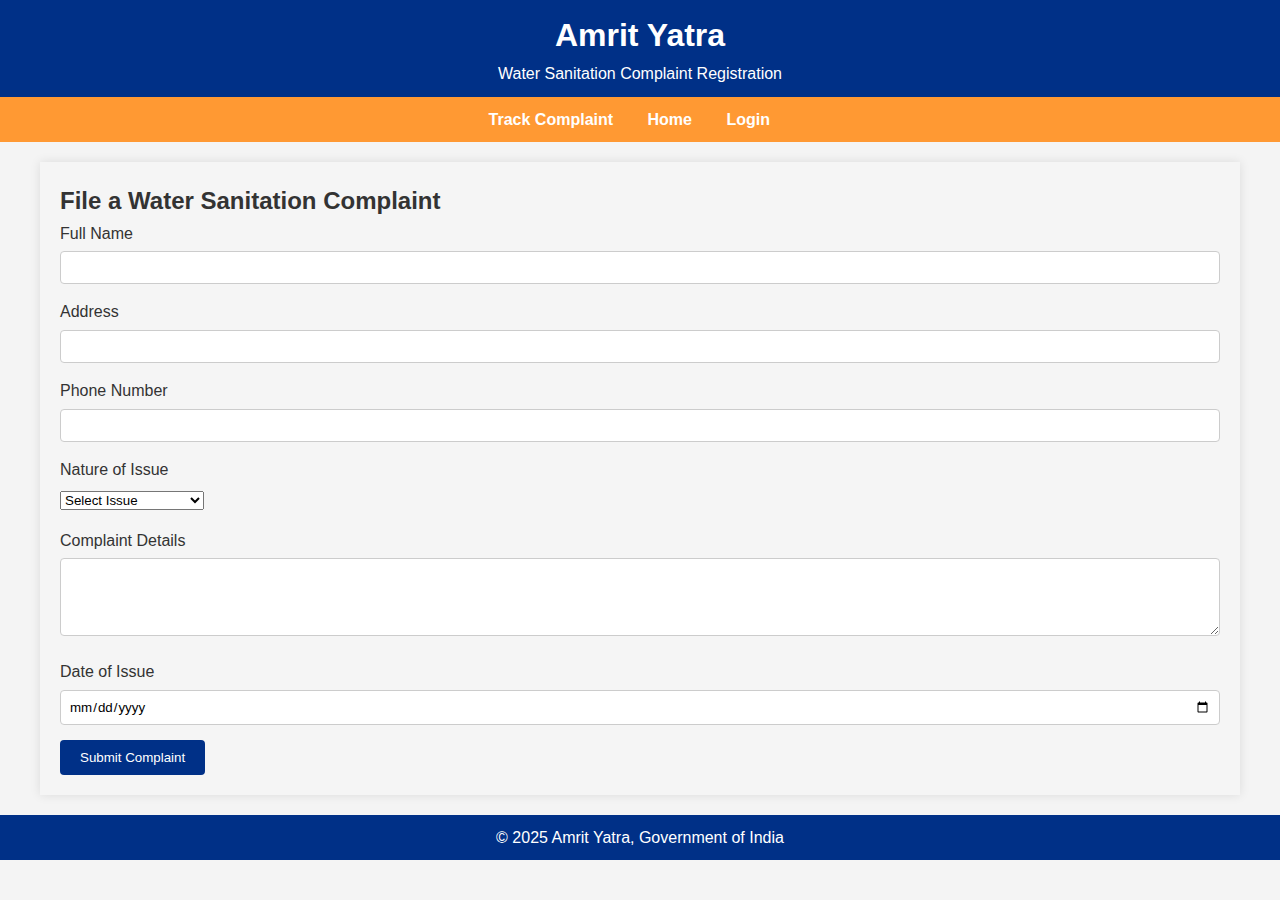
<file: complaint.html>
<!DOCTYPE html>
<html lang="en">
<head>
    <meta charset="UTF-8">
    <meta name="viewport" content="width=device-width, initial-scale=1.0">
    <title>Water Sanitation Complaint - Amrit Yatra</title>
    <style>
        * {
            margin: 0;
            padding: 0;
            box-sizing: border-box;
            font-family: Arial, sans-serif;
        }
        body {
            background-color: #f4f4f4;
            color: #333;
            line-height: 1.6;
        }
        header {
            background-color: #003087;
            color: white;
            padding: 10px 20px;
            text-align: center;
        }
        header h1 {
            font-size: 2rem;
        }
        nav {
            background-color: #ff9933;
            padding: 10px;
            padding-left: 37%;
        }
        nav a {
            color: white;
            text-decoration: none;
            margin: 0 15px;
            font-weight: bold;
        }
        .container {
            max-width: 1200px;
            margin: 20px auto;
            padding: 20px;
            background: whitesmoke;
            border-radius: 15px solid black;
            box-shadow: 0 0 10px rgba(0, 0, 0, 0.1);
        }
        .form-group {
            margin-bottom: 15px;
        }
        .form-group label {
            display: block;
            margin-bottom: 5px;
        }
        .form-group input, .form-group textarea {
            width: 100%;
            padding: 8px;
            border: 1px solid #ccc;
            border-radius: 4px;
        }
        button {
            background-color: #003087;
            color: white;
            padding: 10px 20px;
            border: none;
            border-radius: 4px;
            cursor: pointer;
        }
        button:hover {
            background-color: #ff9933;
        }
        footer {
            text-align: center;
            padding: 10px;
            background-color: #003087;
            color: white;
            position: fixed;
            bottom: 10;
            width: 100%;
        }
        @media (max-width: 768px) {
            header h1 {
                font-size: 1.5rem;
            }
            nav a {
                display: block;
                margin: 10px 0;
            }
            .container {
                margin: 10px;
                padding: 10px;
            }
        }
    </style>
</head>
<body>
    <header>
        <h1>Amrit Yatra</h1>
        <p>Water Sanitation Complaint Registration</p>
    </header>
    <nav>
        <a href="/track_complaint">Track Complaint</a>
        <a href="/">Home</a>
        <a href="/login">Login</a>
    </nav>
    <div class="container">
        <h2>File a Water Sanitation Complaint</h2>
        <form id="complaintForm" method="post" action="/submit_complaint">
            <div class="form-group">
                <label for="name">Full Name</label>
                <input type="text" id="name" name="name" required>
            </div>
            <div class="form-group">
                <label for="address">Address</label>
                <input type="text" id="address" name="address" required>
            </div>
            <div class="form-group">
                <label for="phone">Phone Number</label>
                <input type="tel" id="phone" name="phone" required>
            </div>
            <div class="form-group">
                <label for="issue">Nature of Issue</label>
                <select id="issue" name="issue" required>
                    <option value="">Select Issue</option>
                    <option value="No Water Supply">No Water Supply</option>
                    <option value="Contaminated Water">Contaminated Water</option>
                    <option value="Leaking Pipes">Leaking Pipes</option>
                    <option value="Other">Other</option>
                </select>
            </div>
            <div class="form-group">
                <label for="details">Complaint Details</label>
                <textarea id="details" name="details" rows="4" required></textarea>
            </div>
            <div class="form-group">
                <label for="date">Date of Issue</label>
                <input type="date" id="date" name="date" required>
            </div>
            <button type="submit">Submit Complaint</button>
        </form>
    </div>
    <footer>
        <p>© 2025 Amrit Yatra, Government of India</p>
    </footer>
</body>
</html>
</file>
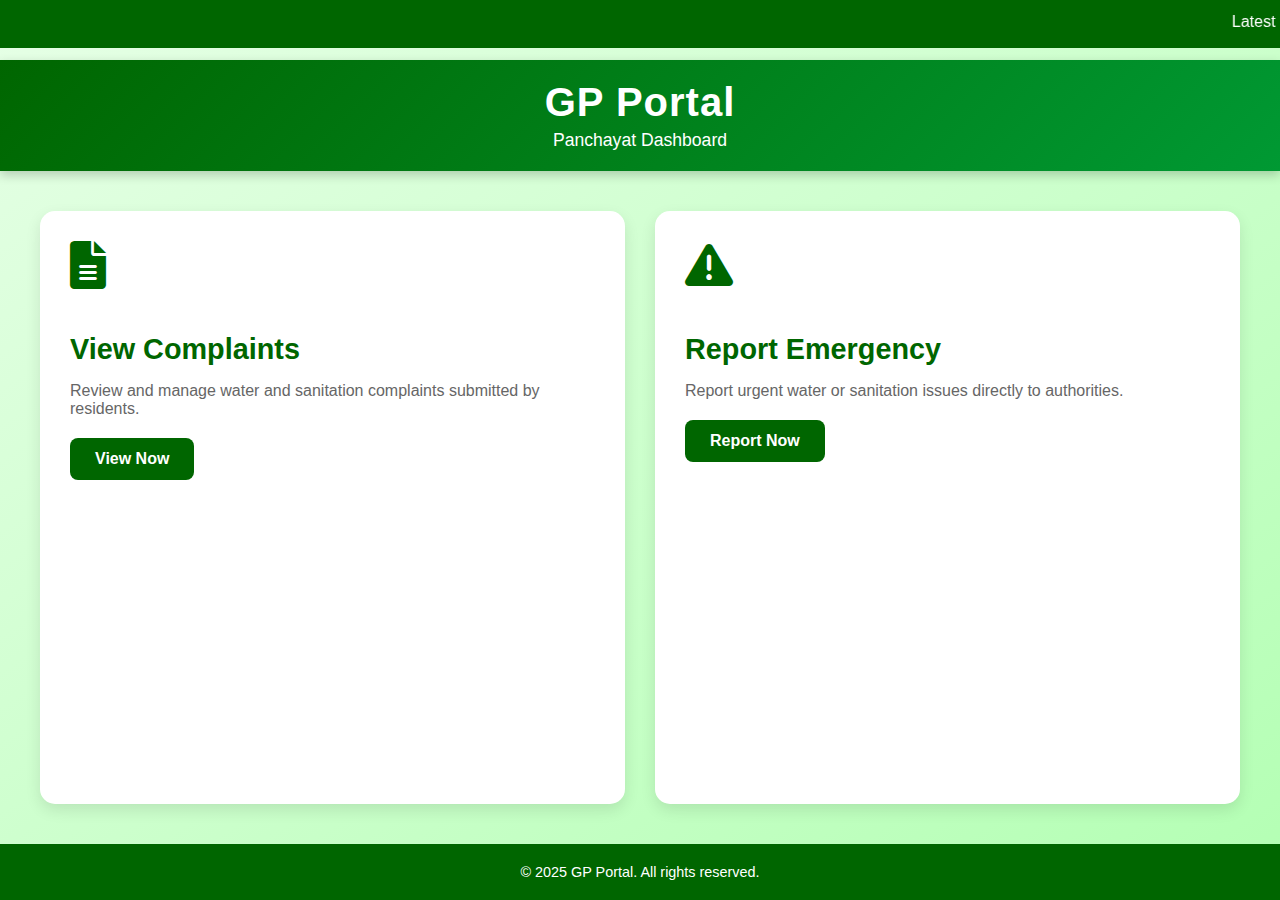
<file: gov_dashboard.html>
<!DOCTYPE html>
<html lang="en">
<head>
  <meta charset="UTF-8">
  <meta name="viewport" content="width=device-width, initial-scale=1.0">
  <title>GP Portal - Panchayat Dashboard</title>
  <link href="https://cdnjs.cloudflare.com/ajax/libs/font-awesome/6.0.0-beta3/css/all.min.css" rel="stylesheet">
  <style>
    /* General Styles */
    body {
      font-family: 'Arial', sans-serif;
      background: linear-gradient(to bottom right, #e6ffe6, #b3ffb3);
      min-height: 100vh;
      margin: 0;
      display: flex;
      flex-direction: column;
      overflow-x: hidden;
    }

    /* News Ticker */
    .news-ticker {
      background: #006600;
      color: white;
      padding: 10px 0;
      position: fixed;
      top: 0;
      width: 100%;
      z-index: 20;
      overflow: hidden;
      font-size: 1rem;
    }
    .news-ticker marquee {
      width: 100%;
      line-height: 1.5;
    }

    /* Header */
    .header {
      background: linear-gradient(135deg, #006600, #009933);
      color: white;
      padding: 20px;
      text-align: center;
      box-shadow: 0 4px 10px rgba(0, 0, 0, 0.2);
      position: sticky;
      top: 60px; /* Adjusted for news ticker height */
      z-index: 10;
    }
    .header h1 {
      margin: 0;
      font-size: 2.5rem;
      letter-spacing: 1px;
    }
    .header p {
      margin: 5px 0 0;
      font-size: 1.1rem;
    }

    /* Dashboard Container */
    .dashboard {
      max-width: 1200px;
      margin: 100px auto 40px; /* Adjusted margin-top for news ticker and header */
      padding: 0 20px;
      flex-grow: 1;
      display: grid;
      grid-template-columns: repeat(auto-fit, minmax(300px, 1fr));
      gap: 30px;
    }

    /* Card Styles */
    .card {
      background: white;
      border-radius: 15px;
      padding: 30px;
      box-shadow: 0 6px 15px rgba(0, 0, 0, 0.1);
      transition: transform 0.3s ease, box-shadow 0.3s ease;
      position: relative;
      overflow: hidden;
    }
    .card:hover {
      transform: translateY(-10px);
      box-shadow: 0 12px 25px rgba(0, 0, 0, 0.15);
    }
    .card::before {
      content: '';
      position: absolute;
      top: 0;
      left: -100%;
      width: 100%;
      height: 100%;
      background: linear-gradient(120deg, rgba(255, 255, 255, 0.2), rgba(255, 255, 255, 0));
      transition: left 0.5s ease;
    }
    .card:hover::before {
      left: 100%;
    }

    .card i {
      font-size: 3rem;
      color: #006600;
      margin-bottom: 20px;
    }
    .card h2 {
      font-size: 1.8rem;
      color: #006600;
      margin-bottom: 15px;
    }
    .card p {
      font-size: 1rem;
      color: #666;
      margin-bottom: 20px;
    }
    .card a {
      display: inline-block;
      padding: 12px 25px;
      background: #006600;
      color: white;
      text-decoration: none;
      border-radius: 8px;
      font-weight: bold;
      transition: background 0.3s ease, transform 0.2s ease;
    }
    .card a:hover {
      background: #004d00;
      transform: scale(1.05);
    }

    /* Footer */
    .footer {
      background: #006600;
      color: white;
      text-align: center;
      padding: 20px;
      margin-top: auto;
      transition: transform 0.5s ease;
    }
    .footer.slide-up {
      transform: translateY(0);
    }
    .footer p {
      margin: 0;
      font-size: 0.9rem;
    }

    /* Responsive Design */
    @media (max-width: 768px) {
      .dashboard {
        grid-template-columns: 1fr;
      }
      .header h1 {
        font-size: 2rem;
      }
      .news-ticker {
        font-size: 0.9rem;
      }
    }

    /* Scroll Animation */
    @keyframes slideUp {
      from { transform: translateY(100%); }
      to { transform: translateY(0); }
    }
  </style>
</head>
<body>
  <!-- News Ticker -->
  <div class="news-ticker">
    <marquee behavior="scroll" direction="left" scrollamount="6">
      Latest Indian Sanitation News: 
      Government launches Swachh Bharat Mission 2.0 to improve rural sanitation | 
      Tamil Nadu achieves 100% ODF status in rural areas | 
      New water purification plants installed in 50 Gujarat villages | 
      Maharashtra allocates ₹500 crore for sanitation infrastructure
    </marquee>
  </div>

  <!-- Header -->
  <div class="header">
    <h1>GP Portal</h1>
    <p>Panchayat Dashboard</p>
  </div>

  <!-- Dashboard -->
  <div class="dashboard">
    <!-- View Complaints Card -->
    <div class="card">
      <i class="fas fa-file-alt"></i>
      <h2>View Complaints</h2>
      <p>Review and manage water and sanitation complaints submitted by residents.</p>
      <a href="/view_complaints">View Now</a>
    </div>
    

    <!-- Report Emergency Card -->
    <div class="card">
      <i class="fas fa-exclamation-triangle"></i>
      <h2>Report Emergency</h2>
      <p>Report urgent water or sanitation issues directly to authorities.</p>
      <a href="/report_emergency">Report Now</a>
    </div>
  </div>

  <!-- Footer -->
  <div class="footer">
    <p>© 2025 GP Portal. All rights reserved.</p>
  </div>

  <script>
    // Footer slide-up animation on scroll
    window.addEventListener('scroll', () => {
      const footer = document.querySelector('.footer');
      const scrollPosition = window.scrollY + window.innerHeight;
      const documentHeight = document.documentElement.scrollHeight;
      if (scrollPosition > documentHeight - 50) {
        footer.classList.add('slide-up');
        footer.style.animation = 'slideUp 0.5s ease forwards';
      }
    });
  </script>
</body>
</html>
</file>
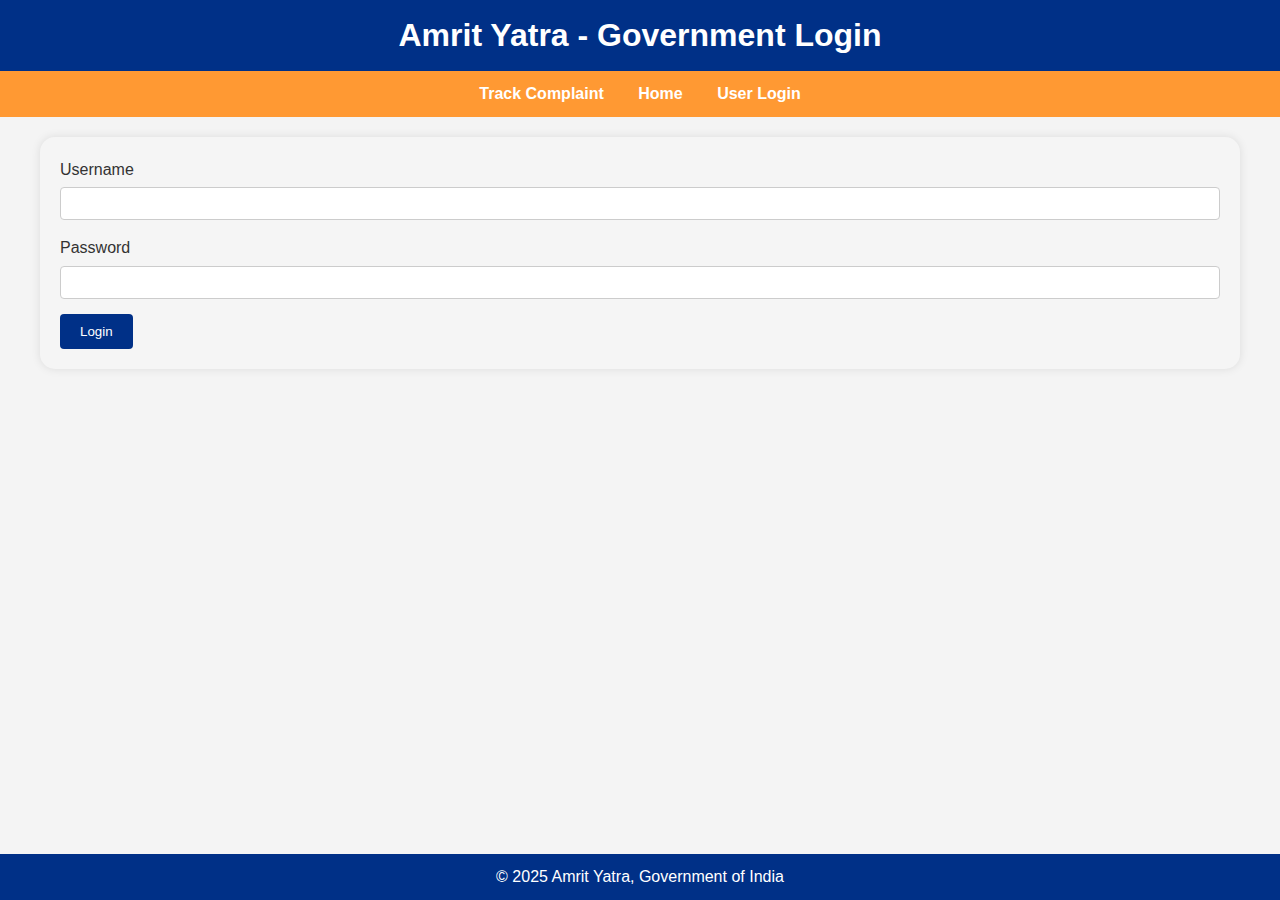
<file: gov_login.html>
<!DOCTYPE html>
<html lang="en">
<head>
    <meta charset="UTF-8">
    <meta name="viewport" content="width=device-width, initial-scale=1.0">
    <title>Government Login - Amrit Yatra</title>
    <style>
        * {
            margin: 0;
            padding: 0;
            box-sizing: border-box;
            font-family: Arial, sans-serif;
        }

        body {
            background-color: #f4f4f4;
            color: #333;
            line-height: 1.6;
        }

        header {
            background-color: #003087;
            color: white;
            padding: 10px 20px;
            text-align: center;
        }

        header h1 {
            font-size: 2rem;
        }

        nav {
            background-color: #ff9933;
            padding: 10px;
            text-align: center;
        }

        nav a {
            color: white;
            text-decoration: none;
            margin: 0 15px;
            font-weight: bold;
        }

        .container {
            max-width: 1200px;
            margin: 20px auto;
            padding: 20px;
            background: whitesmoke;
            border-radius: 15px;
            box-shadow: 0 0 10px rgba(0, 0, 0, 0.1);
        }

        .form-group {
            margin-bottom: 15px;
        }

        .form-group label {
            display: block;
            margin-bottom: 5px;
        }

        .form-group input {
            width: 100%;
            padding: 8px;
            border: 1px solid #ccc;
            border-radius: 4px;
        }

        button {
            background-color: #003087;
            color: white;
            padding: 10px 20px;
            border: none;
            border-radius: 4px;
            cursor: pointer;
        }

        button:hover {
            background-color: #ff9933;
        }

        .warning {
            color: red;
            margin-bottom: 15px;
            text-align: center;
        }

        footer {
            text-align: center;
            padding: 10px;
            background-color: #003087;
            color: white;
            position: fixed;
            bottom: 0;
            width: 100%;
        }

        @media (max-width: 768px) {
            header h1 {
                font-size: 1.5rem;
            }
            nav a {
                display: block;
                margin: 10px 0;
            }
            .container {
                margin: 10px;
                padding: 10px;
            }
        }
    </style>
</head>
<body>
    <header>
        <h1>Amrit Yatra - Government Login</h1>
    </header>
    <nav>
        <a href="/track_complaint">Track Complaint</a>
        <a href="/">Home</a>
        <a href="/login">User Login</a>
    </nav>
    <div class="container">
        <form action="/gov_login" method="POST" id="loginForm" onsubmit="return validateLogin(event)">
            <div id="warning" class="warning" style="display: none;"></div>
            <div class="form-group">
                <label for="username">Username</label>
                <input type="text" id="username" name="username" required>
            </div>
            <div class="form-group">
                <label for="password">Password</label>
                <input type="password" id="password" name="password" required>
            </div>
            <button type="submit">Login</button>
        </form>
    </div>
    <footer>
        <p>© 2025 Amrit Yatra, Government of India</p>
    </footer>
    <script>
        // Valid username-password pairs from the image
        const validCredentials = {
            'gp1@gram.ac.in': 'Gp01gram',
            'gp2@gram.ac.in': 'Gp02gram',
            'gp3@gram.ac.in': 'Gp03gram',
            'gp4@gram.ac.in': 'Gp04gram',
            'gp5@gram.ac.in': 'Gp05gram'
        };

        // Validate login credentials
        function validateLogin(event) {
            event.preventDefault(); // Prevent default form submission

            const username = document.getElementById('username').value;
            const password = document.getElementById('password').value;
            const warning = document.getElementById('warning');

            // Check if credentials match
            if (validCredentials[username] && validCredentials[username] === password) {
                warning.style.display = 'none'; // Hide warning if valid
                // Redirect to gov_dashboard.html after client-side validation
                window.location.href = '/gov_dashboard'; // Server will serve gov_dashboard.html
                return false; // Prevent form submission (handled by redirect)
            } else {
                warning.textContent = 'Invalid username or password';
                warning.style.display = 'block'; // Show warning if invalid
                return false; // Prevent form submission for invalid credentials
            }
        }

        // Check for server-side error query parameter
        const urlParams = new URLSearchParams(window.location.search);
        if (urlParams.get('error') === 'invalid') {
            const warning = document.getElementById('warning');
            warning.textContent = 'Invalid username or password';
            warning.style.display = 'block';
        }
    </script>
</body>
</html>
</file>
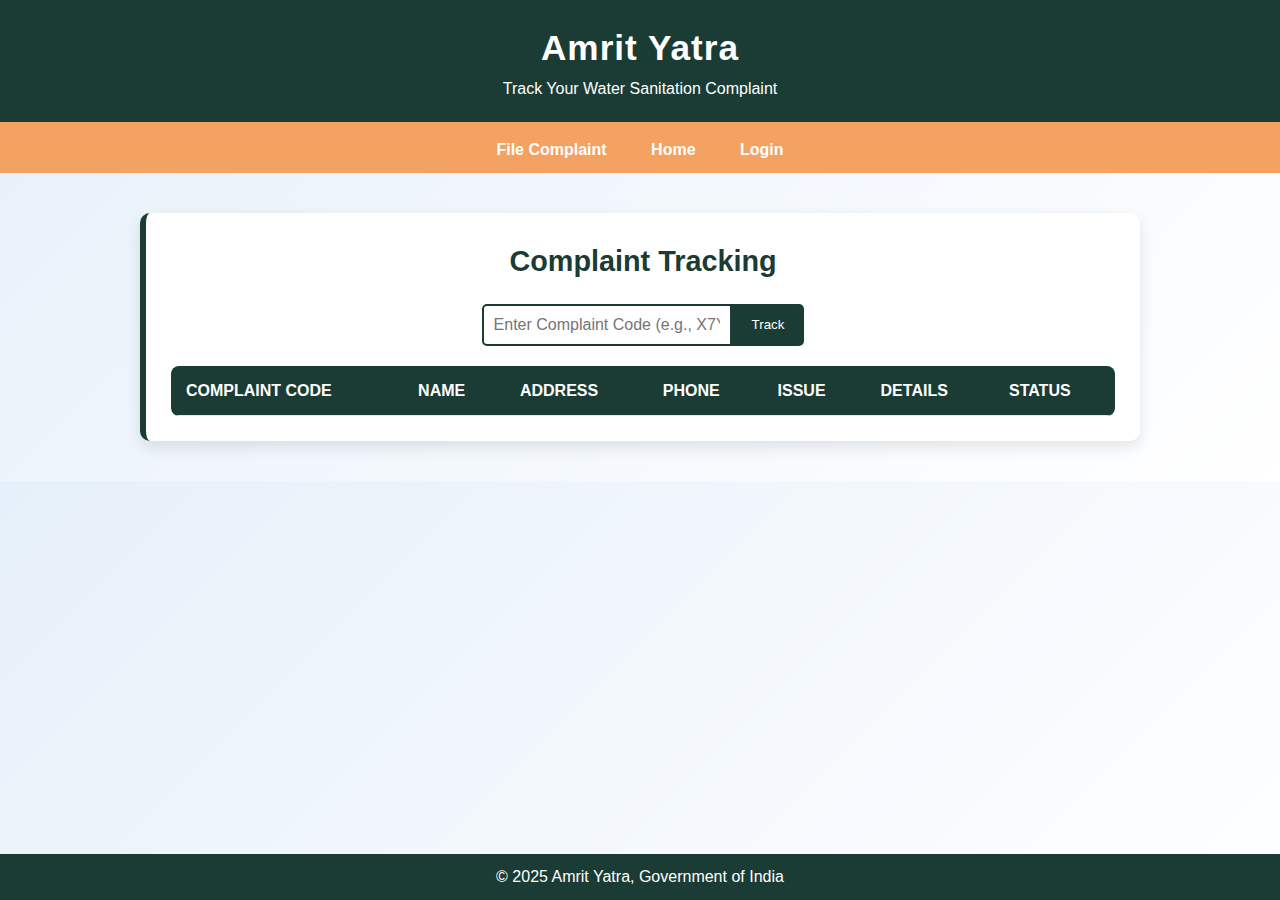
<file: track_complaint.html>
<!DOCTYPE html>
<html lang="en">
<head>
    <meta charset="UTF-8">
    <meta name="viewport" content="width=device-width, initial-scale=1.0">
    <title>Track Complaint - Amrit Yatra</title>
    <style>
        * {
            margin: 0;
            padding: 0;
            box-sizing: border-box;
            font-family: 'Segoe UI', Arial, sans-serif;
        }

        body {
            background: linear-gradient(135deg, #e6f0fa 0%, #fff 100%);
            color: #1a3c34;
            line-height: 1.6;
        }

        header {
            background: #1a3c34;
            color: white;
            padding: 20px;
            text-align: center;
            border-bottom: 5px solid #f4a261;
        }

        header h1 {
            font-size: 2.2rem;
            letter-spacing: 1px;
        }

        nav {
            background: #f4a261;
            padding: 10px;
            text-align: center;
        }

        nav a {
            color: white;
            text-decoration: none;
            margin: 0 20px;
            font-weight: 600;
            transition: color 0.3s ease;
        }

        nav a:hover {
            color: #1a3c34;
        }

        .container {
            max-width: 1000px;
            margin: 40px auto;
            padding: 25px;
            background: white;
            border-radius: 10px;
            box-shadow: 0 6px 15px rgba(0, 0, 0, 0.1);
            border-left: 6px solid #1a3c34;
        }

        h2 {
            color: #1a3c34;
            text-align: center;
            margin-bottom: 20px;
            font-size: 1.8rem;
        }

        .search-bar {
            display: flex;
            justify-content: center;
            margin-bottom: 20px;
        }

        .search-bar input {
            padding: 10px;
            width: 250px;
            border: 2px solid #1a3c34;
            border-radius: 5px 0 0 5px;
            font-size: 1rem;
        }

        .search-bar button {
            padding: 10px 20px;
            background: #1a3c34;
            color: white;
            border: none;
            border-radius: 0 5px 5px 0;
            cursor: pointer;
            transition: background 0.3s ease;
        }

        .search-bar button:hover {
            background: #f4a261;
        }

        .complaint-table {
            overflow-x: auto;
        }

        table {
            width: 100%;
            border-collapse: collapse;
            background: #fff;
            border-radius: 8px;
            overflow: hidden;
        }

        th, td {
            padding: 12px 15px;
            text-align: left;
            border-bottom: 1px solid #e6e6e6;
        }

        th {
            background: #1a3c34;
            color: white;
            font-weight: 600;
            text-transform: uppercase;
        }

        td {
            background: #f9f9f9;
            color: #333;
        }

        tr:nth-child(even) td {
            background: #f1f5f5;
        }

        tr:hover td {
            background: #e6f0fa;
            transition: background 0.2s ease;
        }

        footer {
            background: #1a3c34;
            color: white;
            text-align: center;
            padding: 10px;
            position: fixed;
            bottom: 0;
            width: 100%;
        }

        @media (max-width: 768px) {
            header h1 {
                font-size: 1.6rem;
            }
            nav a {
                display: block;
                margin: 10px 0;
            }
            .container {
                margin: 20px;
                padding: 15px;
            }
            .search-bar input {
                width: 200px;
            }
            table {
                font-size: 0.9rem;
            }
        }
    </style>
</head>
<body>
    <header>
        <h1>Amrit Yatra</h1>
        <p>Track Your Water Sanitation Complaint</p>
    </header>
    <nav>
        <a href="/complaint">File Complaint</a>
        <a href="/">Home</a>
        <a href="/login">Login</a>
    </nav>
    <div class="container">
        <h2>Complaint Tracking</h2>
        <div class="search-bar">
            <input type="text" id="complaintId" placeholder="Enter Complaint Code (e.g., X7Y8Z9)">
            <button onclick="trackComplaint()">Track</button>
        </div>
        <div class="complaint-table">
            <table id="complaintTable">
                <thead>
                    <tr>
                        <th>Complaint Code</th>
                        <th>Name</th>
                        <th>Address</th>
                        <th>Phone</th>
                        <th>Issue</th>
                        <th>Details</th>
                        <th>Status</th>
                    </tr>
                </thead>
                <tbody id="complaintBody">
                    <!-- Populated dynamically -->
                </tbody>
            </table>
        </div>
    </div>
    <footer>
        <p>© 2025 Amrit Yatra, Government of India</p>
    </footer>
    <script>
        function trackComplaint() {
            const complaintId = document.getElementById('complaintId').value.trim();
            const tbody = document.getElementById('complaintBody');
            tbody.innerHTML = ''; // Clear existing rows

            if (!complaintId) {
                tbody.innerHTML = '<tr><td colspan="7">Please enter a complaint code.</td></tr>';
                return;
            }

            fetch(`/track_complaint/${complaintId}`)
                .then(response => response.json())
                .then(data => {
                    if (data.error) {
                        tbody.innerHTML = '<tr><td colspan="7">No complaint found with this code.</td></tr>';
                        return;
                    }

                    const row = document.createElement('tr');
                    row.innerHTML = `
                        <td>${data.code}</td>
                        <td>${data.name}</td>
                        <td>${data.address}</td>
                        <td>${data.phone}</td>
                        <td>${data.issue}</td>
                        <td>${data.details}</td>
                        <td>${data.status}</td>
                    `;
                    tbody.appendChild(row);
                })
                .catch(error => {
                    console.error('Error:', error);
                    tbody.innerHTML = '<tr><td colspan="7">Error fetching complaint data.</td></tr>';
                });
        }
    </script>
</body>
</html>
</file>
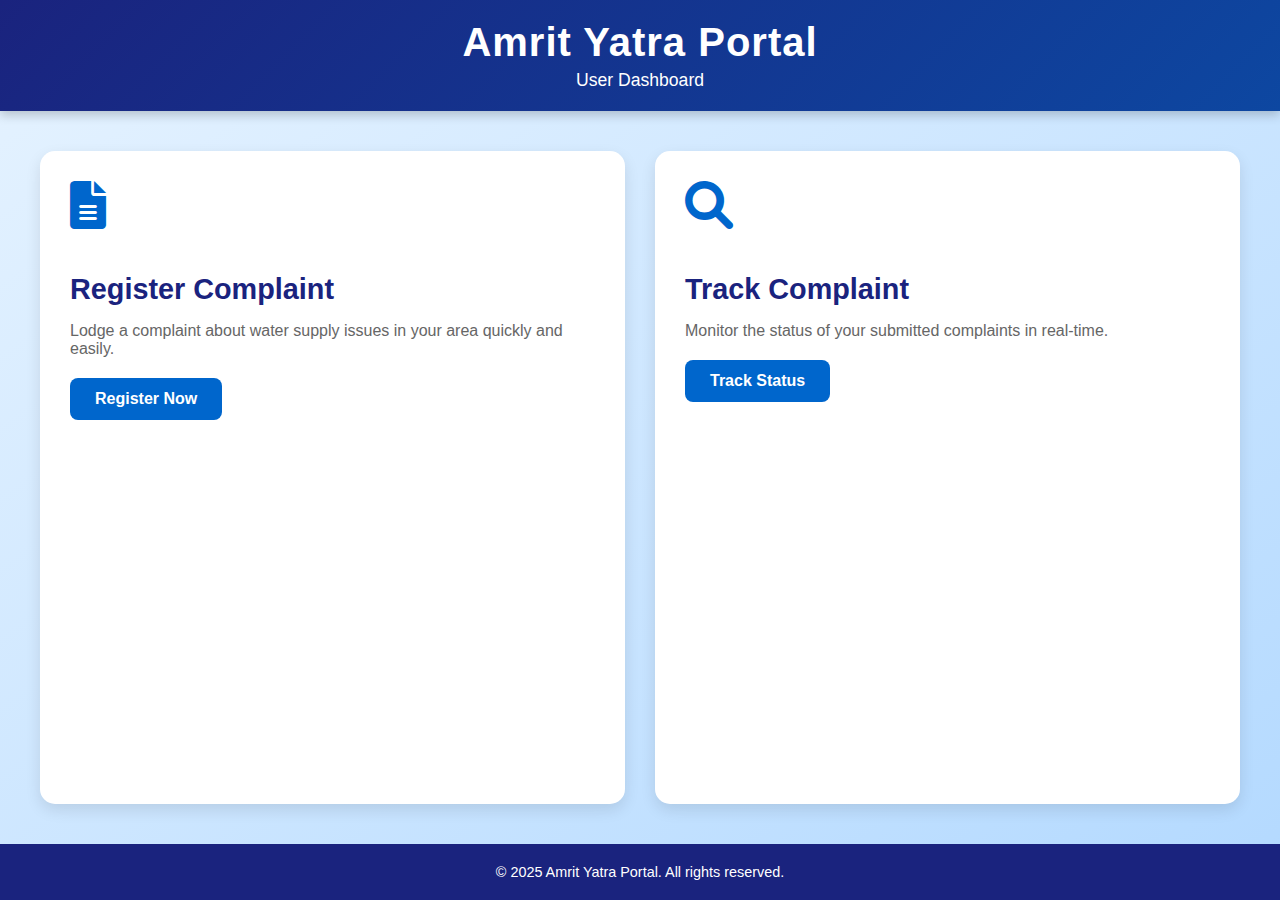
<file: user_dashboard.html>
<!DOCTYPE html>
<html lang="en">
<head>
  <meta charset="UTF-8">
  <meta name="viewport" content="width=device-width, initial-scale=1.0">
  <title>Amrit Yatra Portal - User Dashboard</title>
  <link href="https://cdnjs.cloudflare.com/ajax/libs/font-awesome/6.0.0-beta3/css/all.min.css" rel="stylesheet">
  <style>
    /* General Styles */
    body {
      font-family: 'Arial', sans-serif;
      background: linear-gradient(to bottom right, #e6f3ff, #b3d9ff);
      min-height: 100vh;
      margin: 0;
      display: flex;
      flex-direction: column;
    }

    /* Header */
    .header {
      background: linear-gradient(135deg, #1a237e, #0d47a1);
      color: white;
      padding: 20px;
      text-align: center;
      box-shadow: 0 4px 10px rgba(0, 0, 0, 0.2);
      position: sticky;
      top: 0;
      z-index: 10;
    }
    .header h1 {
      margin: 0;
      font-size: 2.5rem;
      letter-spacing: 1px;
    }
    .header p {
      margin: 5px 0 0;
      font-size: 1.1rem;
    }

    /* Dashboard Container */
    .dashboard {
      max-width: 1200px;
      margin: 40px auto;
      padding: 0 20px;
      flex-grow: 1;
      display: grid;
      grid-template-columns: repeat(auto-fit, minmax(300px, 1fr));
      gap: 30px;
    }

    /* Card Styles */
    .card {
      background: white;
      border-radius: 15px;
      padding: 30px;
      box-shadow: 0 6px 15px rgba(0, 0, 0, 0.1);
      transition: transform 0.3s ease, box-shadow 0.3s ease;
      position: relative;
      overflow: hidden;
    }
    .card:hover {
      transform: translateY(-10px);
      box-shadow: 0 12px 25px rgba(0, 0, 0, 0.15);
    }
    .card::before {
      content: '';
      position: absolute;
      top: 0;
      left: -100%;
      width: 100%;
      height: 100%;
      background: linear-gradient(120deg, rgba(255, 255, 255, 0.2), rgba(255, 255, 255, 0));
      transition: left 0.5s ease;
    }
    .card:hover::before {
      left: 100%;
    }

    .card i {
      font-size: 3rem;
      color: #0066cc;
      margin-bottom: 20px;
    }
    .card h2 {
      font-size: 1.8rem;
      color: #1a237e;
      margin-bottom: 15px;
    }
    .card p {
      font-size: 1rem;
      color: #666;
      margin-bottom: 20px;
    }
    .card a {
      display: inline-block;
      padding: 12px 25px;
      background: #0066cc;
      color: white;
      text-decoration: none;
      border-radius: 8px;
      font-weight: bold;
      transition: background 0.3s ease, transform 0.2s ease;
    }
    .card a:hover {
      background: #004d99;
      transform: scale(1.05);
    }

    /* Footer */
    .footer {
      background: #1a237e;
      color: white;
      text-align: center;
      padding: 20px;
      margin-top: auto;
      transition: transform 0.5s ease;
    }
    .footer.slide-up {
      transform: translateY(0);
    }
    .footer p {
      margin: 0;
      font-size: 0.9rem;
    }

    /* Responsive Design */
    @media (max-width: 768px) {
      .dashboard {
        grid-template-columns: 1fr;
      }
      .header h1 {
        font-size: 2rem;
      }
    }

    /* Scroll Animation */
    @keyframes slideUp {
      from { transform: translateY(100%); }
      to { transform: translateY(0); }
    }
  </style>
</head>
<body>
  <!-- Header -->
  <div class="header">
    <h1>Amrit Yatra Portal</h1>
    <p>User Dashboard</p>
  </div>

  <!-- Dashboard -->
  <div class="dashboard">
    <!-- Register Complaint Card -->
    <div class="card">
      <i class="fas fa-file-alt"></i>
      <h2>Register Complaint</h2>
      <p>Lodge a complaint about water supply issues in your area quickly and easily.</p>
      <a href="/complaint">Register Now</a>
    </div>

    <!-- Track Complaint Card -->
    <div class="card">
      <i class="fas fa-search"></i>
      <h2>Track Complaint</h2>
      <p>Monitor the status of your submitted complaints in real-time.</p>
      <a href="/track_complaint">Track Status</a>
    </div>

  
  </div>

  <!-- Footer -->
  <div class="footer">
    <p>&copy; 2025 Amrit Yatra Portal. All rights reserved.</p>
  </div>

  <script>
    // Footer slide-up animation on scroll
    window.addEventListener('scroll', () => {
      const footer = document.querySelector('.footer');
      const scrollPosition = window.scrollY + window.innerHeight;
      const documentHeight = document.documentElement.scrollHeight;
      if (scrollPosition > documentHeight - 50) {
        footer.classList.add('slide-up');
        footer.style.animation = 'slideUp 0.5s ease forwards';
      }
    });
  </script>
</body>
</html>
</file>
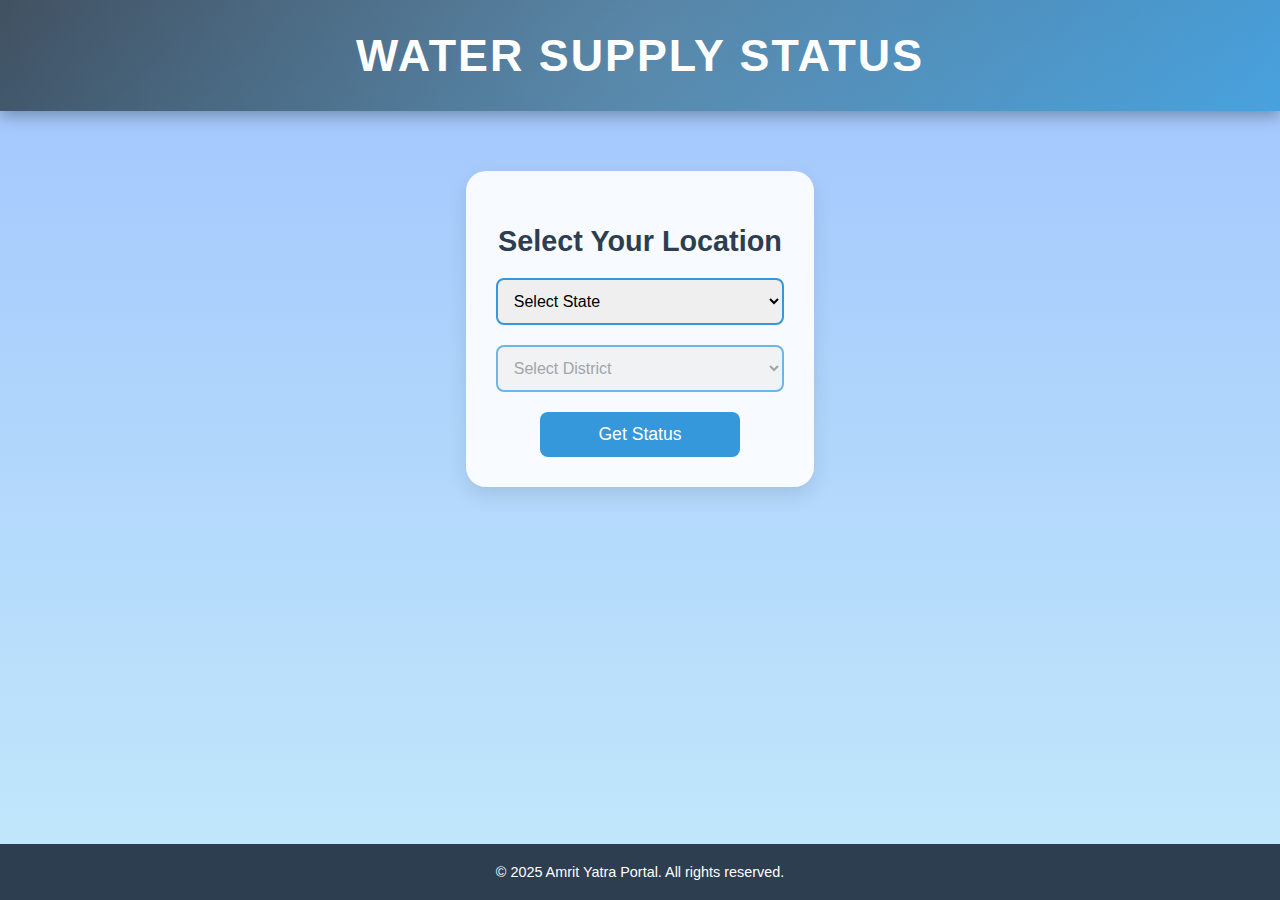
<file: water_status.html>
<!DOCTYPE html>
<html lang="en">
<head>
  <meta charset="UTF-8">
  <meta name="viewport" content="width=device-width, initial-scale=1.0">
  <title>Water Supply Status - Amrit Yatra Portal</title>
  <link href="https://cdnjs.cloudflare.com/ajax/libs/font-awesome/6.0.0-beta3/css/all.min.css" rel="stylesheet">
  <style>
    /* General Styles */
    body {
      font-family: 'Arial', sans-serif;
      background: linear-gradient(to bottom, #a1c4fd, #c2e9fb);
      min-height: 100vh;
      margin: 0;
      display: flex;
      flex-direction: column;
      overflow-x: hidden;
    }

    /* Header */
    .header {
      background: linear-gradient(135deg, #2c3e50, #3498db);
      color: white;
      padding: 30px;
      text-align: center;
      box-shadow: 0 5px 15px rgba(0, 0, 0, 0.3);
      position: relative;
      overflow: hidden;
    }
    .header::before {
      content: '';
      position: absolute;
      top: -50%;
      left: -50%;
      width: 200%;
      height: 200%;
      background: radial-gradient(circle, rgba(255, 255, 255, 0.2), transparent);
      animation: ripple 10s infinite;
    }
    .header h1 {
      font-size: 2.8rem;
      margin: 0;
      text-transform: uppercase;
      letter-spacing: 2px;
      position: relative;
      z-index: 1;
    }

    /* Container */
    .container {
      max-width: 1000px;
      margin: 40px auto;
      padding: 20px;
      flex-grow: 1;
    }

    /* Selection Section */
    .selection {
      background: rgba(255, 255, 255, 0.9);
      padding: 30px;
      border-radius: 20px;
      box-shadow: 0 8px 20px rgba(0, 0, 0, 0.1);
      margin-bottom: 40px;
      transition: transform 0.3s ease;
    }
    .selection:hover {
      transform: scale(1.02);
    }
    .selection h2 {
      color: #2c3e50;
      font-size: 1.8rem;
      margin-bottom: 20px;
      text-align: center;
    }
    .selection select {
      width: 100%;
      padding: 12px;
      margin-bottom: 20px;
      border: 2px solid #3498db;
      border-radius: 8px;
      font-size: 1rem;
      transition: border-color 0.3s ease;
    }
    .selection select:focus {
      border-color: #2980b9;
      outline: none;
    }
    .selection button {
      display: block;
      width: 200px;
      margin: 0 auto;
      padding: 12px;
      background: #3498db;
      color: white;
      border: none;
      border-radius: 8px;
      font-size: 1.1rem;
      cursor: pointer;
      transition: background 0.3s ease, transform 0.2s ease;
    }
    .selection button:hover {
      background: #2980b9;
      transform: translateY(-3px);
    }

    /* Status Section (Hidden Initially) */
    .status {
      display: none;
      background: rgba(255, 255, 255, 0.95);
      padding: 40px;
      border-radius: 20px;
      box-shadow: 0 10px 25px rgba(0, 0, 0, 0.15);
      animation: fadeIn 1s ease forwards;
    }
    .status h2 {
      color: #2c3e50;
      font-size: 2rem;
      margin-bottom: 30px;
      text-align: center;
      position: relative;
    }
    .status h2::after {
      content: '';
      width: 50px;
      height: 3px;
      background: #3498db;
      position: absolute;
      bottom: -10px;
      left: 50%;
      transform: translateX(-50%);
    }
    .status-item {
      display: flex;
      align-items: center;
      margin-bottom: 25px;
      padding: 15px;
      background: #ecf0f1;
      border-radius: 10px;
      transition: transform 0.3s ease;
    }
    .status-item:hover {
      transform: translateX(10px);
    }
    .status-item i {
      font-size: 2rem;
      color: #3498db;
      margin-right: 20px;
    }
    .status-item div {
      flex-grow: 1;
    }
    .status-item strong {
      display: block;
      font-size: 1.2rem;
      color: #2c3e50;
    }
    .status-item p {
      margin: 5px 0 0;
      color: #7f8c8d;
    }

    /* Buffering Animation */
    .buffering {
      display: none;
      position: fixed;
      top: 50%;
      left: 50%;
      transform: translate(-50%, -50%);
      width: 80px;
      height: 80px;
      border: 8px solid #3498db;
      border-top: 8px solid transparent;
      border-radius: 50%;
      animation: spin 1s linear infinite;
      z-index: 100;
    }

    /* Footer */
    .footer {
      background: #2c3e50;
      color: white;
      text-align: center;
      padding: 20px;
      margin-top: auto;
      transition: transform 0.5s ease;
    }
    .footer p {
      margin: 0;
      font-size: 0.9rem;
    }

    /* Animations */
    @keyframes ripple {
      0% { transform: rotate(0deg); }
      100% { transform: rotate(360deg); }
    }
    @keyframes fadeIn {
      from { opacity: 0; transform: translateY(20px); }
      to { opacity: 1; transform: translateY(0); }
    }
    @keyframes spin {
      0% { transform: translate(-50%, -50%) rotate(0deg); }
      100% { transform: translate(-50%, -50%) rotate(360deg); }
    }
  </style>
</head>
<body>
  <!-- Header -->
  <div class="header">
    <h1>Water Supply Status</h1>
  </div>

  <!-- Container -->
  <div class="container">
    <!-- Selection Section -->
    <div class="selection">
      <h2>Select Your Location</h2>
      <select id="state" onchange="updateDistricts()">
        <option value="" disabled selected>Select State</option>
        <option value="karnataka">Karnataka</option>
        <option value="maharashtra">Maharashtra</option>
        <option value="tamilnadu">Tamil Nadu</option>
      </select>
      <select id="district" disabled>
        <option value="" disabled selected>Select District</option>
      </select>
      <button onclick="fetchStatus()">Get Status</button>
    </div>

    <!-- Status Section -->
    <div class="status" id="status">
      <h2>Water Supply Status</h2>
      <div class="status-item">
        <i class="fas fa-water"></i>
        <div>
          <strong>Water Quality Index</strong>
          <p id="wqi">Calculating...</p>
        </div>
      </div>
      <div class="status-item">
        <i class="fas fa-river"></i>
        <div>
          <strong>River Source</strong>
          <p id="river">Fetching...</p>
        </div>
      </div>
      <div class="status-item">
        <i class="fas fa-flask"></i>
        <div>
          <strong>pH Level</strong>
          <p id="ph">Measuring...</p>
        </div>
      </div>
      <div class="status-item">
        <i class="fas fa-cloud-rain"></i>
        <div>
          <strong>Rain Update</strong>
          <p id="rain">Updating...</p>
        </div>
      </div>
      <div class="status-item">
        <i class="fas fa-newspaper"></i>
        <div>
          <strong>Local Water News</strong>
          <p id="news">Loading...</p>
        </div>
      </div>
    </div>
  </div>

  <!-- Buffering Spinner -->
  <div class="buffering" id="buffering"></div>

  <!-- Footer -->
  <div class="footer">
    <p>© 2025 Amrit Yatra Portal. All rights reserved.</p>
  </div>

  <script>
    // District options based on state
    const districts = {
      karnataka: ['Mysuru', 'Bengaluru', 'Mangaluru'],
      maharashtra: ['Mumbai', 'Pune', 'Nagpur'],
      tamilnadu: ['Chennai', 'Coimbatore', 'Madurai']
    };
  
    // Dummy data for each district
    const waterData = {
      karnataka: {
        mysuru: {
          wqi: '85 (Good)',
          river: 'Kaveri River',
          ph: '7.1 (Neutral)',
          rain: '20 mm (Moderate Rain Today)',
          news: 'Kaveri water levels rise after recent rainfall.'
        },
        bengaluru: {
          wqi: '78 (Moderate)',
          river: 'Arkavathi River',
          ph: '6.8 (Slightly Acidic)',
          rain: '5 mm (Drizzle Today)',
          news: 'City plans water conservation drive.'
        },
        mangaluru: {
          wqi: '90 (Excellent)',
          river: 'Netravati River',
          ph: '7.3 (Neutral)',
          rain: '35 mm (Heavy Rain Today)',
          news: 'Coastal areas report high groundwater recharge.'
        }
      },
      maharashtra: {
        mumbai: {
          wqi: '75 (Moderate)',
          river: 'Mithi River',
          ph: '6.9 (Slightly Acidic)',
          rain: '10 mm (Light Rain Today)',
          news: 'BMC increases water supply from Upper Vaitarna.'
        },
        pune: {
          wqi: '82 (Good)',
          river: 'Mula-Mutha River',
          ph: '7.0 (Neutral)',
          rain: '15 mm (Moderate Rain Today)',
          news: 'Dam levels stable after recent showers.'
        },
        nagpur: {
          wqi: '80 (Good)',
          river: 'Nag River',
          ph: '7.2 (Neutral)',
          rain: '8 mm (Light Rain Today)',
          news: 'Local wells show improved water levels.'
        }
      },
      tamilnadu: {
        chennai: {
          wqi: '70 (Moderate)',
          river: 'Adyar River',
          ph: '6.7 (Slightly Acidic)',
          rain: '25 mm (Moderate Rain Today)',
          news: 'Reservoirs near Chennai at 60% capacity.'
        },
        coimbatore: {
          wqi: '88 (Good)',
          river: 'Noyyal River',
          ph: '7.4 (Slightly Alkaline)',
          rain: '12 mm (Light Rain Today)',
          news: 'Textile industry benefits from stable water supply.'
        },
        madurai: {
          wqi: '83 (Good)',
          river: 'Vaigai River',
          ph: '7.1 (Neutral)',
          rain: '18 mm (Moderate Rain Today)',
          news: 'Vaigai dam releases water for irrigation.'
        }
      }
    };
  
    function updateDistricts() {
      const state = document.getElementById('state').value;
      const districtSelect = document.getElementById('district');
      districtSelect.innerHTML = '<option value="" disabled selected>Select District</option>';
      districtSelect.disabled = false;
  
      if (state && districts[state]) {
        districts[state].forEach(district => {
          const option = document.createElement('option');
          option.value = district.toLowerCase();
          option.textContent = district;
          districtSelect.appendChild(option);
        });
      }
    }
  
    function fetchStatus() {
      const state = document.getElementById('state').value;
      const district = document.getElementById('district').value;
      if (!state || !district) {
        alert('Please select both state and district.');
        return;
      }
  
      // Show buffering
      const buffering = document.getElementById('buffering');
      buffering.style.display = 'block';
  
      // Hide status initially
      const status = document.getElementById('status');
      status.style.display = 'none';
  
      // Simulate data fetch with delay
      setTimeout(() => {
        buffering.style.display = 'none';
        status.style.display = 'block';
  
        // Fetch and display district-specific data
        const data = waterData[state][district];
        document.getElementById('wqi').textContent = data.wqi;
        document.getElementById('river').textContent = data.river;
        document.getElementById('ph').textContent = data.ph;
        document.getElementById('rain').textContent = data.rain;
        document.getElementById('news').textContent = data.news;
  
      }, 2000); // 2-second buffer for realism
    }
  </script>
</body>
</html>
</file>
